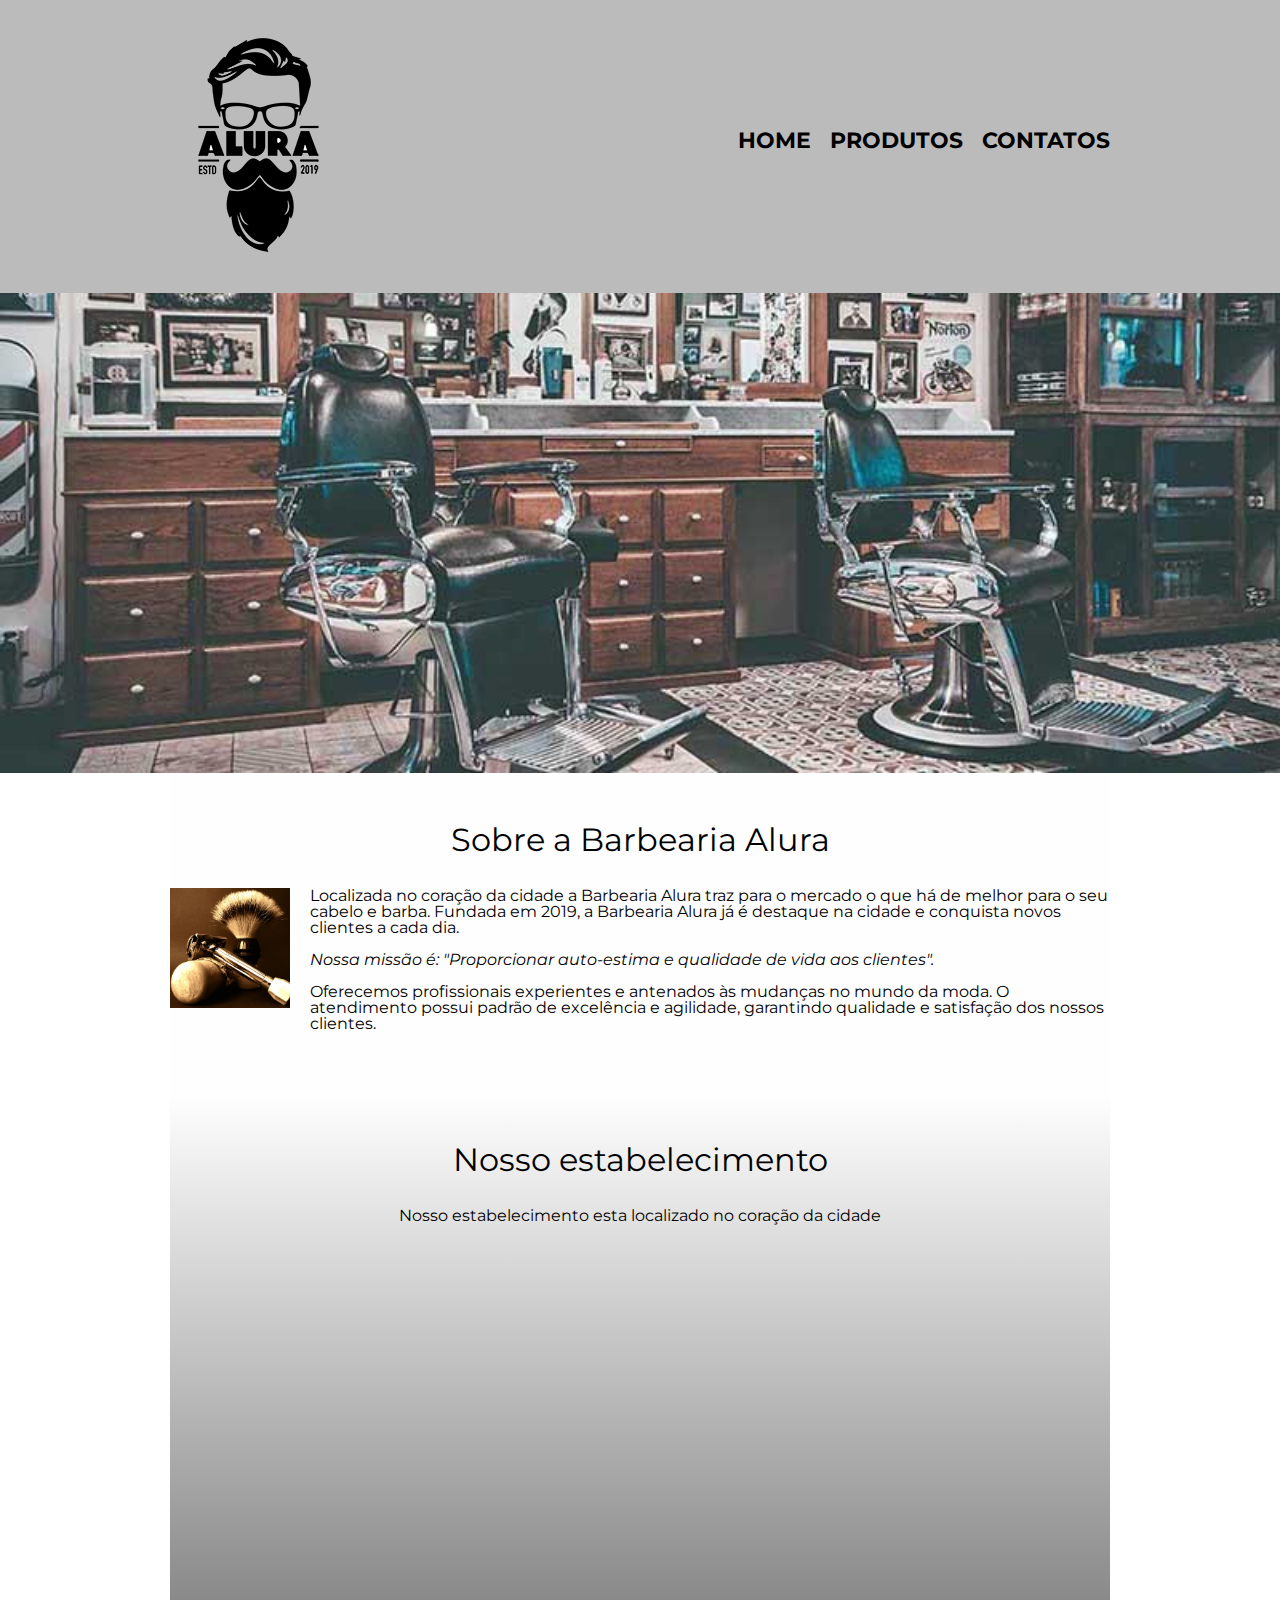
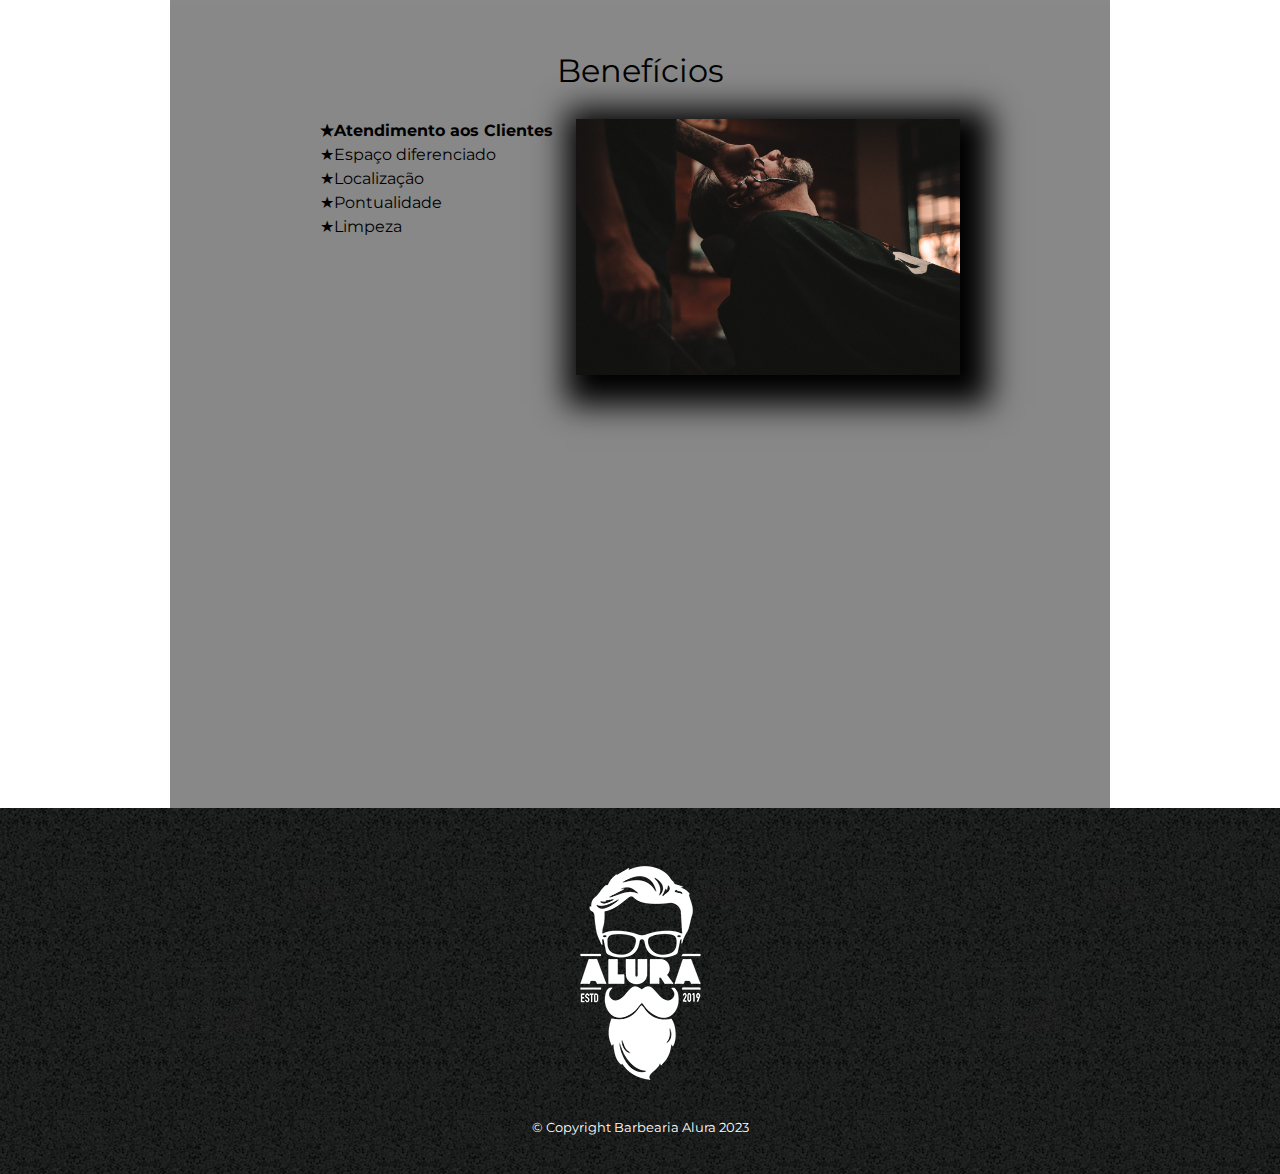
<file: index.html>
<!DOCTYPE html>
<html lang="pt-br">

<head>
	<meta charset="UTF-8">
	<meta name="viewport" content="whidth=device-width">
	<title>Barbearia Alura</title>
	<link rel="stylesheet" href="reset.css/reset.css">
	<link rel="stylesheet" href="contatos.css">
	<link href="https://fonts.googleapis.com/css2?family=Montserrat:ital,wght@1,100;1,200;1,300&display=swap"
		rel="stylesheet">

</head>

<body>
	<header>
		<div class="caixa">
			<h1><img src="./imagensProdutos/logo.png" alt=""></h1>
			<nav>
				<ul>
					<li><a href="index.html">Home</a></li>
					<li><a href="produtos.html">Produtos</a></li>
					<li><a href="contatos.html">Contatos</a></li>
				</ul>
			</nav>
		</div>
	</header>

	<img class="banner" src="./Imagens/banner.jpg">

	<main>

		<section class="principal">
			<h2 class="titulo-principal">Sobre a Barbearia Alura</h2>
			<img class="utensilios" src="./imagemUtensilios/utensilios.jpg" alt="Utensílios de um barbeiro." />

			<p>Localizada no coração da cidade a <strong>Barbearia Alura</strong> traz para o mercado o que há de melhor
				para o seu cabelo e barba. Fundada em 2019, a Barbearia Alura já é destaque na cidade e conquista novos
				clientes a cada dia.</p>

			<p id="missao"><em>Nossa missão é: <strong>"Proporcionar auto-estima e qualidade de vida aos
						clientes"</strong>.</em></p>

			<p>Oferecemos profissionais experientes e antenados às mudanças no mundo da moda. O atendimento possui
				padrão de excelência e agilidade, garantindo qualidade e satisfação dos nossos clientes.</p>
		</section>

		<section class="mapa">
			<h3 class="titulo-principal"> Nosso estabelecimento</h3>
			<p>Nosso estabelecimento esta localizado no coração da cidade</p>

			<div class="mapa-conteudo">
			<iframe
				src="https://www.google.com/maps/embed?pb=!1m18!1m12!1m3!1d3656.4416010953514!2d-46.634628885214454!3d-23.588490468479332!2m3!1f0!2f0!3f0!3m2!1i1024!2i768!4f13.1!3m3!1m2!1s0x94ce5ba6816fe839%3A0xda8627521b8e4b90!2sAlura!5e0!3m2!1spt-BR!2sbr!4v1673981218857!5m2!1spt-BR!2sbr"
				width="100%" height="300" style="border:0;" allowfullscreen="" loading="lazy"
				referrerpolicy="no-referrer-when-downgrade"></iframe>
			</div>
		</section>

		<section class="beneficios">
			<h3 class="titulo-principal">Benefícios</h3>
			<div class="conteudo-beneficios">

				<ul class="lista-beneficios">
					<li class="itens">Atendimento aos Clientes</li>
					<li class="itens">Espaço diferenciado</li>
					<li class="itens">Localização</li>
					<li class="itens">Pontualidade</li>
					<li class="itens">Limpeza</li>
				</ul><img src="./Imagens/beneficios.jpg" class="imagem-beneficios">
			</div>

			<div class="video">

				<iframe width="100%" height="315" src="https://www.youtube.com/embed/wcVVXUV0YUY" frameborder="0"
					allow="accelerometer; autoplay; encrypted-media; gyroscope; picture-in-picture"
					allowfullscreen></iframe>
			</div>
		</section>
	</main>

	<footer>
		<img src="./imagensProdutos/logo-branco.png" alt="">
		<p class="copyright">
			&copy; Copyright Barbearia Alura 2023</p>



	</footer>
</body>

</html>
</file>
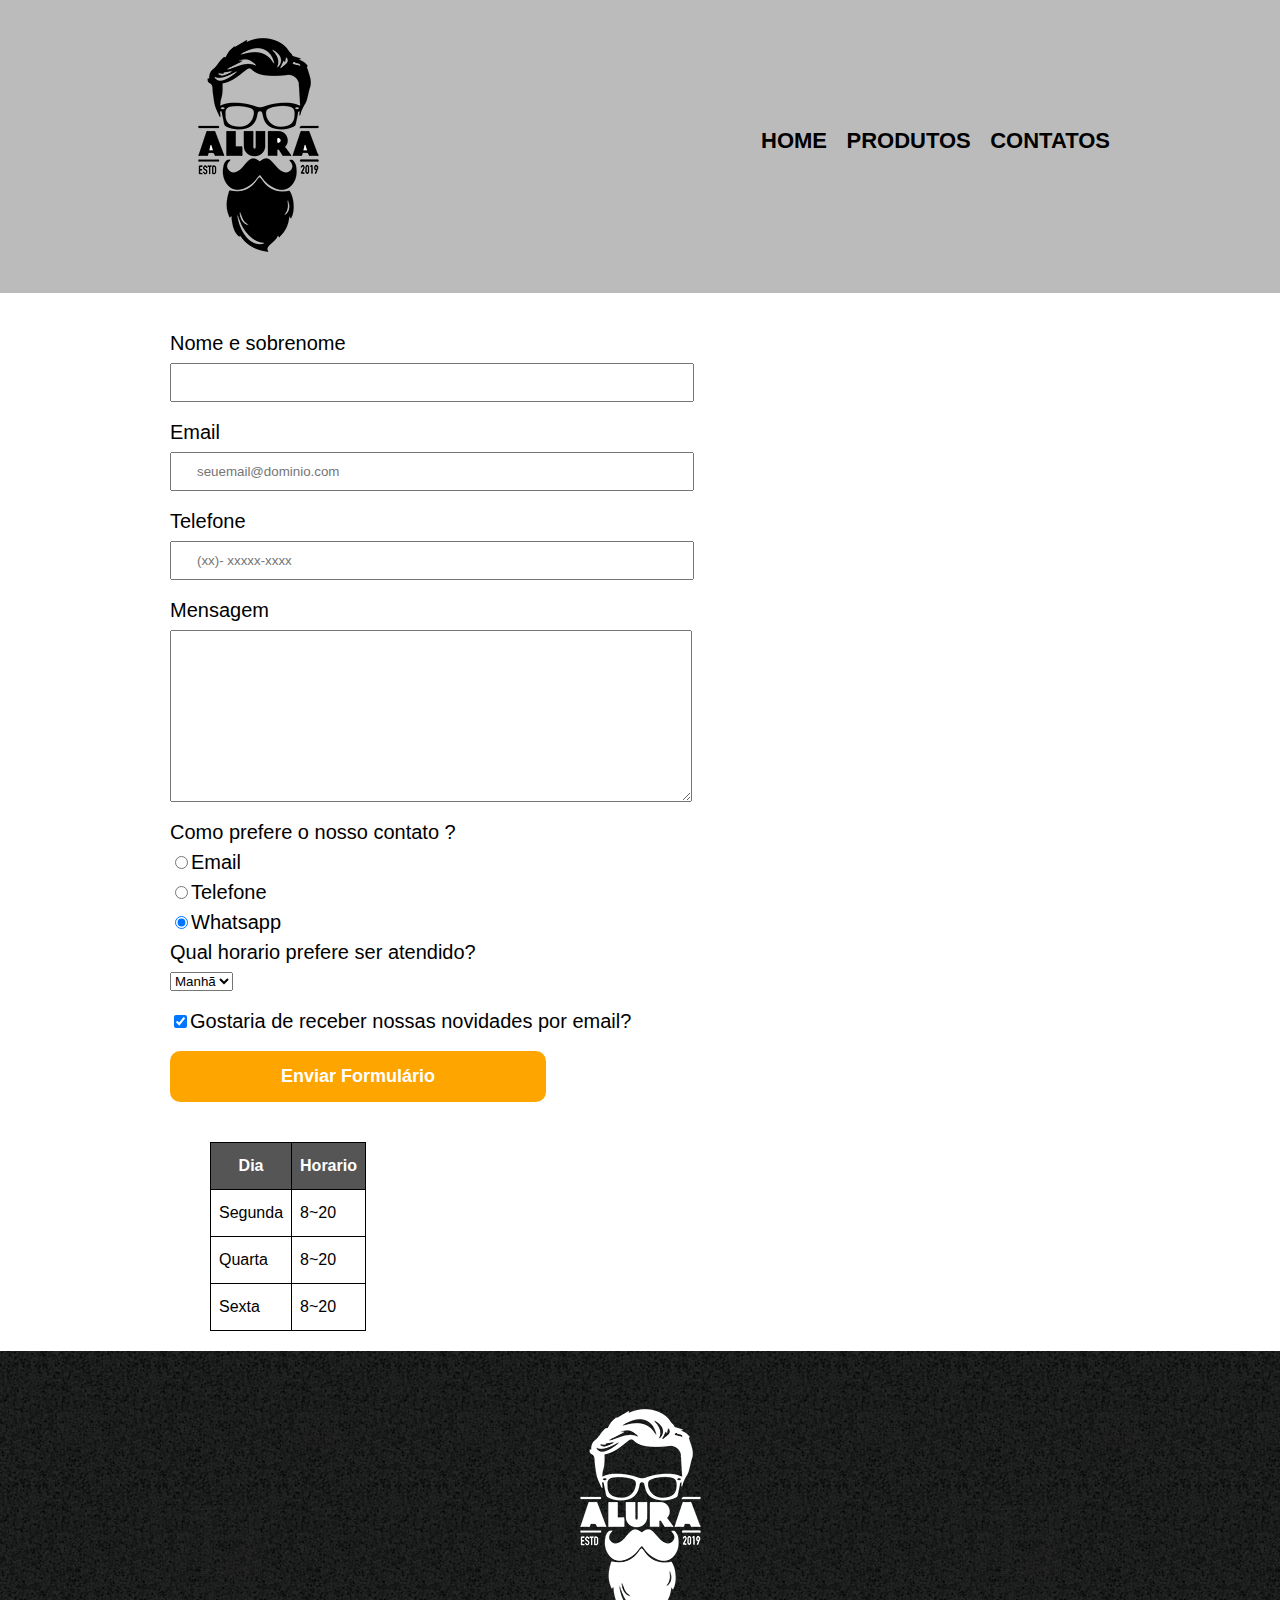
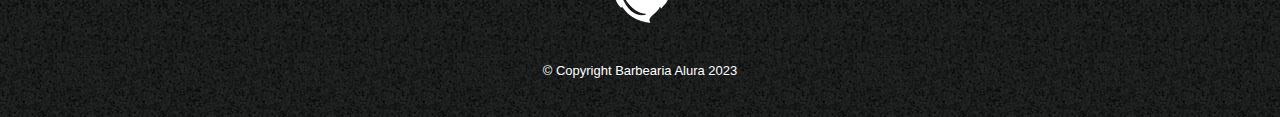
<file: contatos.html>
<!DOCTYPE html>
<html lang="pt_br">

<head>
    <meta charset="UTF-8">
    <meta http-equiv="X-UA-Compatible" content="IE=edge">
    <meta name="viewport" content="width=device-width, initial-scale=1.0">
    <title> Contatos - Barbearia Alura </title>



    <link rel="stylesheet" href="reset.css/reset.css">
    <link rel="stylesheet" href="contatos.css">
</head>

<body>
    <header>
        <div class="caixa">
            <h1><img src="./imagensProdutos/logo.png" alt="Logo da Barbearia Alura"></h1>
            <nav>
                <ul>
                    <li><a href="index.html">Home</a></li>
                    <li><a href="produtos.html">Produtos</a></li>
                    <li><a href="contatos.html">Contatos</a></li>
                </ul>
            </nav>
        </div>
    </header>

    <main>
        <form>
            <label for="nomesobrenome">Nome e sobrenome</label>
            <input type="text" id="nomesobrenome" class="input-padrao" required>

            <label for="email">Email</label>
            <input type="email" id="email" class="input-padrao" required placeholder="seuemail@dominio.com">

            <label for="telefone">Telefone</label>
            <input type="tel" id="telefone" class="input-padrao" required placeholder="(xx)- xxxxx-xxxx">

            <label for="mensagem">Mensagem</label>
            <textarea name="" id="mensagem" cols="30" rows="10" class="input-padrao" required></textarea>

            <fieldset>
                <legend>Como prefere o nosso contato ? </legend>
                <label for="radio-email"><input type="radio" name="contatos" value="email"
                        id="radio-email">Email</label>

                <label for="radio-telefone"><input type="radio" name="contatos" value="telefone"
                        id="radio-telefone">Telefone</label>


                <label for="radio-whatsapp"><input type="radio" name="contatos" value="whatsapp" id="radio-whatsapp" checked >Whatsapp</label>

            </fieldset>
            <fieldset>
                <legend>Qual horario prefere ser atendido?
                </legend>

                <select name="" id="">
                    <option value="">Manhã</option>
                    <option value="">Tarde</option>
                    <option value="">Noite</option>
                </select>
            </fieldset>
            <label class="checkbox"><input type="checkbox" checked >Gostaria de receber nossas novidades por email?</label>


            <input type="submit" value="Enviar Formulário" class="enviar">
        </form>

        <table>
            <thead>
            <tr>
                <th>Dia</th>
                <th>Horario</th>
            </tr>
        </thead>
        <tbody>
            <tr>
                <td>Segunda</td>
                <td>8~20</td>
            </tr>
            <tr>
                <td>Quarta</td>
                <td>8~20</td>
            </tr>
            <tr>
                <td>Sexta</td>
                <td>8~20</td>
            </tr>
        </tbody>
        </table>


    </main>

    <footer>
        <img src="./imagensProdutos/logo-branco.png" alt="Logo da Barbearia Alura">
        <legend class="copyright">
            &copy; Copyright Barbearia Alura 2023</legend>



    </footer>

</body>

</html>
</file>
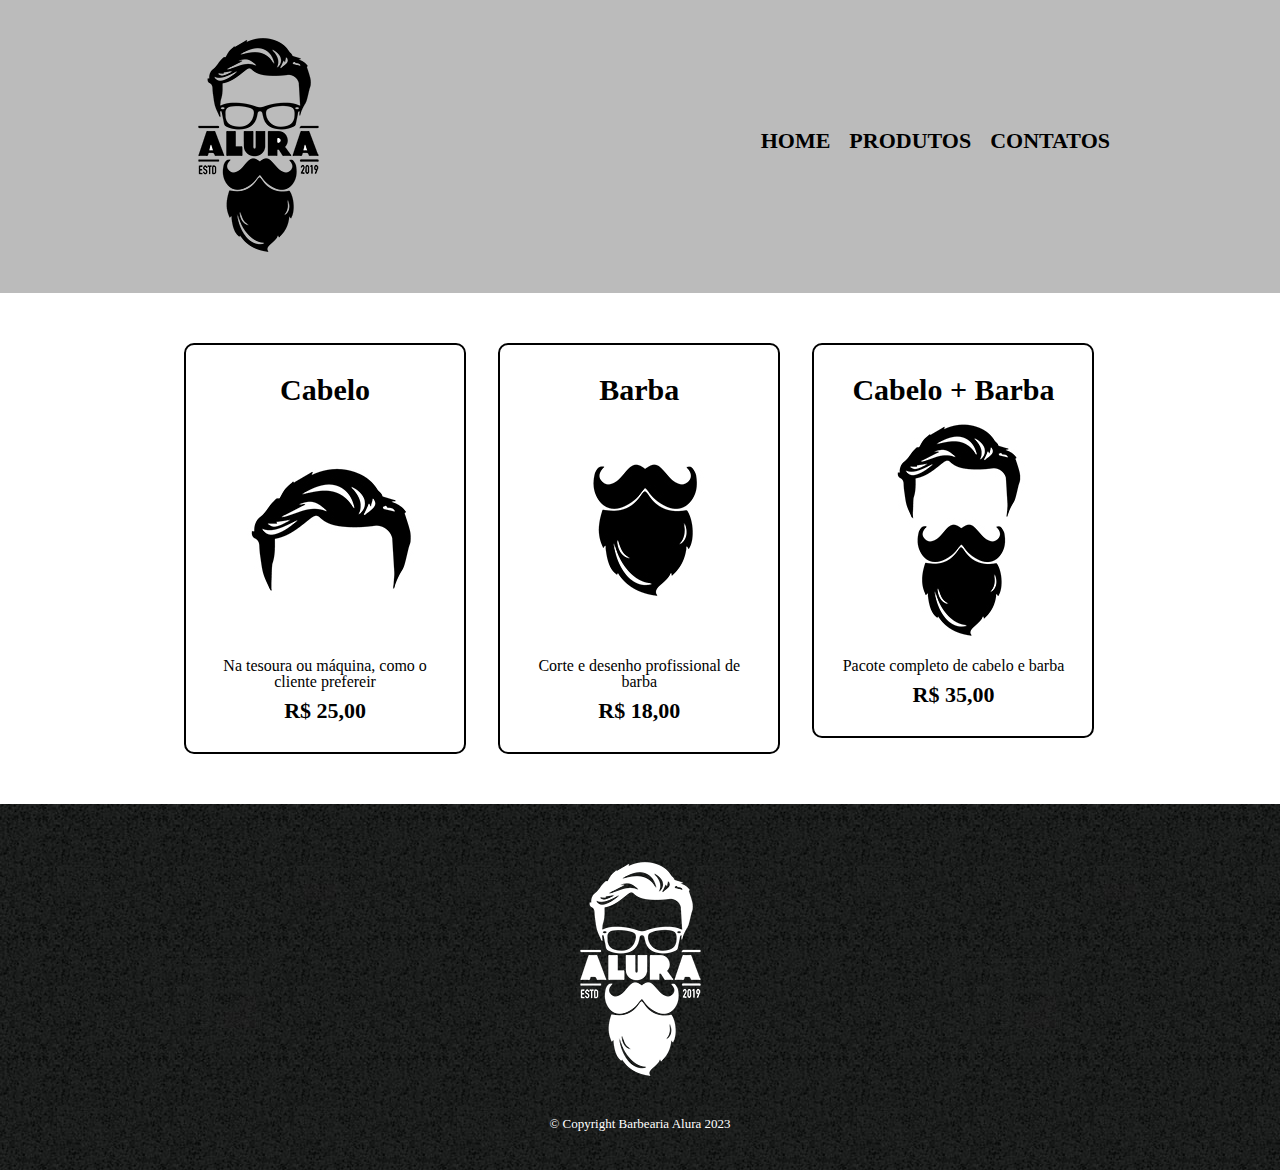
<file: produtos.html>
<!DOCTYPE html>
<html lang="pt_br">

<head>
    <meta charset="UTF-8">
    <meta http-equiv="X-UA-Compatible" content="IE=edge">
    <meta name="viewport" content="width=device-width, initial-scale=1.0">
    <title>Produtos - Barbearia Alura </title>



    <link rel="stylesheet" href="reset.css/reset.css">
    <link rel="stylesheet" href="produtos.css">
</head>

<body>
    <header>
        <div class="caixa">
            <h1><img src="./imagensProdutos/logo.png" alt=""></h1>
            <nav>
                <ul>
                    <li><a href="index.html">Home</a></li>
                    <li><a href="produtos.html">Produtos</a></li>
                    <li><a href="contatos.html">Contatos</a></li>
                </ul>
            </nav>
        </div>
    </header>


    <main>
        <ul class="produtos">
            <li>
                <h2>Cabelo</h2>
                <img src="./imagensProdutos/cabelo.jpg" alt="">
                <p class="produto_descricao">Na tesoura ou máquina, como o cliente prefereir</p>
                <p class="produto_preco">R$ 25,00</p>
            </li>
            <li>
                <h2>Barba</h2>
                <img src="./imagensProdutos/barba.jpg" alt="">
                <p class="produto_descricao">Corte e desenho profissional de barba</p>
                <p class="produto_preco">R$ 18,00</p>
            </li>
            <li>
                <h2>Cabelo + Barba</h2>
                <img src="./imagensProdutos/cabelo+barba.jpg" alt="">
                <p class="produto_descricao">Pacote completo de cabelo e barba</p>
                <p class="produto_preco">R$ 35,00</p>
            </li>
        </ul>
    </main>

    <footer>
        <img src="./imagensProdutos/logo-branco.png" alt="">
        <p class="copyright">
            &copy; Copyright Barbearia Alura 2023</p>



    </footer>

</body>

</html>
</file>
<file: contatos.css>
body {
    font-family: 'Montserrat', sans-serif;
}

header {
    background: #bbbbbb;
    padding: 20px 0;
}

.caixa {
    position: relative;
    width: 940px;
    margin: 0 auto;
}

nav {
    position: absolute;
    top: 110px;
    right: 0;
}

nav li {
    display: inline;
    margin: 0 0 0 15px;

}

nav a {
    text-transform: uppercase;
    color: #000000;
    font-weight: bold;
    font-size: 22px;
    text-decoration: none;
}

nav a:hover {
    color: #efb849;
    text-decoration: underline;
}

footer {
    text-align: center;
    background: url("./imagensProdutos/bg.jpg");
    padding: 40px 0;
}

.copyright {
    color: #ffffff;
    font-size: 13px;
    margin: 20px 0 0;
}

main {
    width: 940px;
    margin: 0 auto;
}

form {
    margin: 40px 0;
}

form label,
form legend {
    display: block;
    font-size: 20px;
    margin: 0 0 10px;
}

.input-padrao {
    display: block;
    margin: 0 0 20px;
    padding: 10px 25px;
    width: 50%;
}

.checkbox {
    margin: 20px 0;
}

.enviar {
    width: 40%;
    padding: 15px 0;
    background-color: orange;
    color: white;
    font-weight: bold;
    font-size: 18px;
    border: none;
    border-radius: 10px;
    transition: 2s all;
    cursor: pointer;
}

.enviar:hover {
    background: red;
    transform: scale(1.2);

}

table {
    margin: 20px 40px;
}

thead {
    background: #555555;
    color: white;
    font-weight: bold;
}

td,
th {
    border: 1px solid #000000;
    padding: 15px 8px;
}

/* CSS DA PÁGINA INICIAL*/


.banner {
    width: 100%;
}

.titulo-principal {
    text-align: center;
    font-size: 2em;
    margin: 0 0 1em;
    clear: left;
}

.principal {
    padding: 3em 0;
    background: #FEFEFE;
    width: 940px;
    margin: 0 auto;
}

.principal p {
    margin: 0 0 1em;
}

.principal srtong {
    font-weight: bold;
}

.principal em {
    font-style: italic;
}

.conteudo-beneficios {
    width: 640px;
    margin: 0 auto;
}

.imagem-beneficios {
    width: 60%;
    opacity: 1;
    transition: 400ms;
    box-shadow: 10px 10px 30px 20px #000000;

}
.imagem-beneficios:hover{
    opacity: 0.3;
}

.lista-beneficios {
    width: 40%;
    display: inline-block;
    vertical-align: top;
}

.itens {
    line-height: 1.5;
}

.itens:first-child {
    font-weight: bold;
}

.utensilios {
    width: 120px;
    float: left;
    margin: 0 20px 20px 0;
}

.mapa {
    padding: 3em 0;
    background: linear-gradient(#FEFEFE, #888888);
}

.mapa-conteudo {
    width: 940px;
    margin: 0 auto;
}

.mapa p {
    margin: 0 0 2em;
    text-align: center;
}

.beneficios {
    padding: 3em 0;
    background: #888888;
}
.itens:before {
    content: "★";
}
.video {
    width: 560px;
    margin: 2em auto;
}

@media screen and (max-width:480px) {
   .caixa,.principal,.conteudo-beneficios,.mapa-conteudo,.video{
    width: auto;
   }

   h1{
    text-align: center;
   }
   nav{
    position: static;
   }

   .lista-beneficios,.imagem-beneficios{
    width: 100%;

   }
}
</file>
<file: produtos.css>
header{
    background: #bbbbbb;
    padding: 20px 0;
}
.caixa{
    position: relative;
    width: 940px;
    margin: 0 auto;
}

nav{
    position: absolute;
    top: 110px;
    right: 0;
}

nav li{
    display: inline;
    margin: 0 0 0 15px;

}

nav a{
text-transform: uppercase;
color: #000000;
font-weight: bold;
font-size: 22px;
text-decoration: none;
}
nav a:hover{
    color: #efb849;
    text-decoration: underline;

}
.produtos{
    width: 940px;
    margin: 0 auto;
    padding: 50px 0;
}
.produtos li {
    display: inline-block;
    text-align: center;
    width: 30%;
    vertical-align: top;
    margin: 0 1.5%;
    padding: 30px 20px;
    box-sizing: border-box;
    border: 2px solid #000000;
    border-radius: 10px;
}
.produtos li:hover{
    border-color: #efb849;
    
} 
.produtos li:active{
    border-color: red;
}
.produtos li:hover h2{
    font-size: 34px;
}

.produtos h2{
font-size: 30px;
font-weight: bold;
}
.prduto_descricao{
    font-size: 18px;
}
.produto_preco{
    font-size: 22px;
    font-weight: bold;
    margin-top: 10px;
}
footer{
    text-align: center;
    background: url("./imagensProdutos/bg.jpg");
    padding:40px 0 ;
}
.copyright{
    color: #ffffff;
    font-size: 13px;
    margin: 20px 0 0 ;
}
</file>
